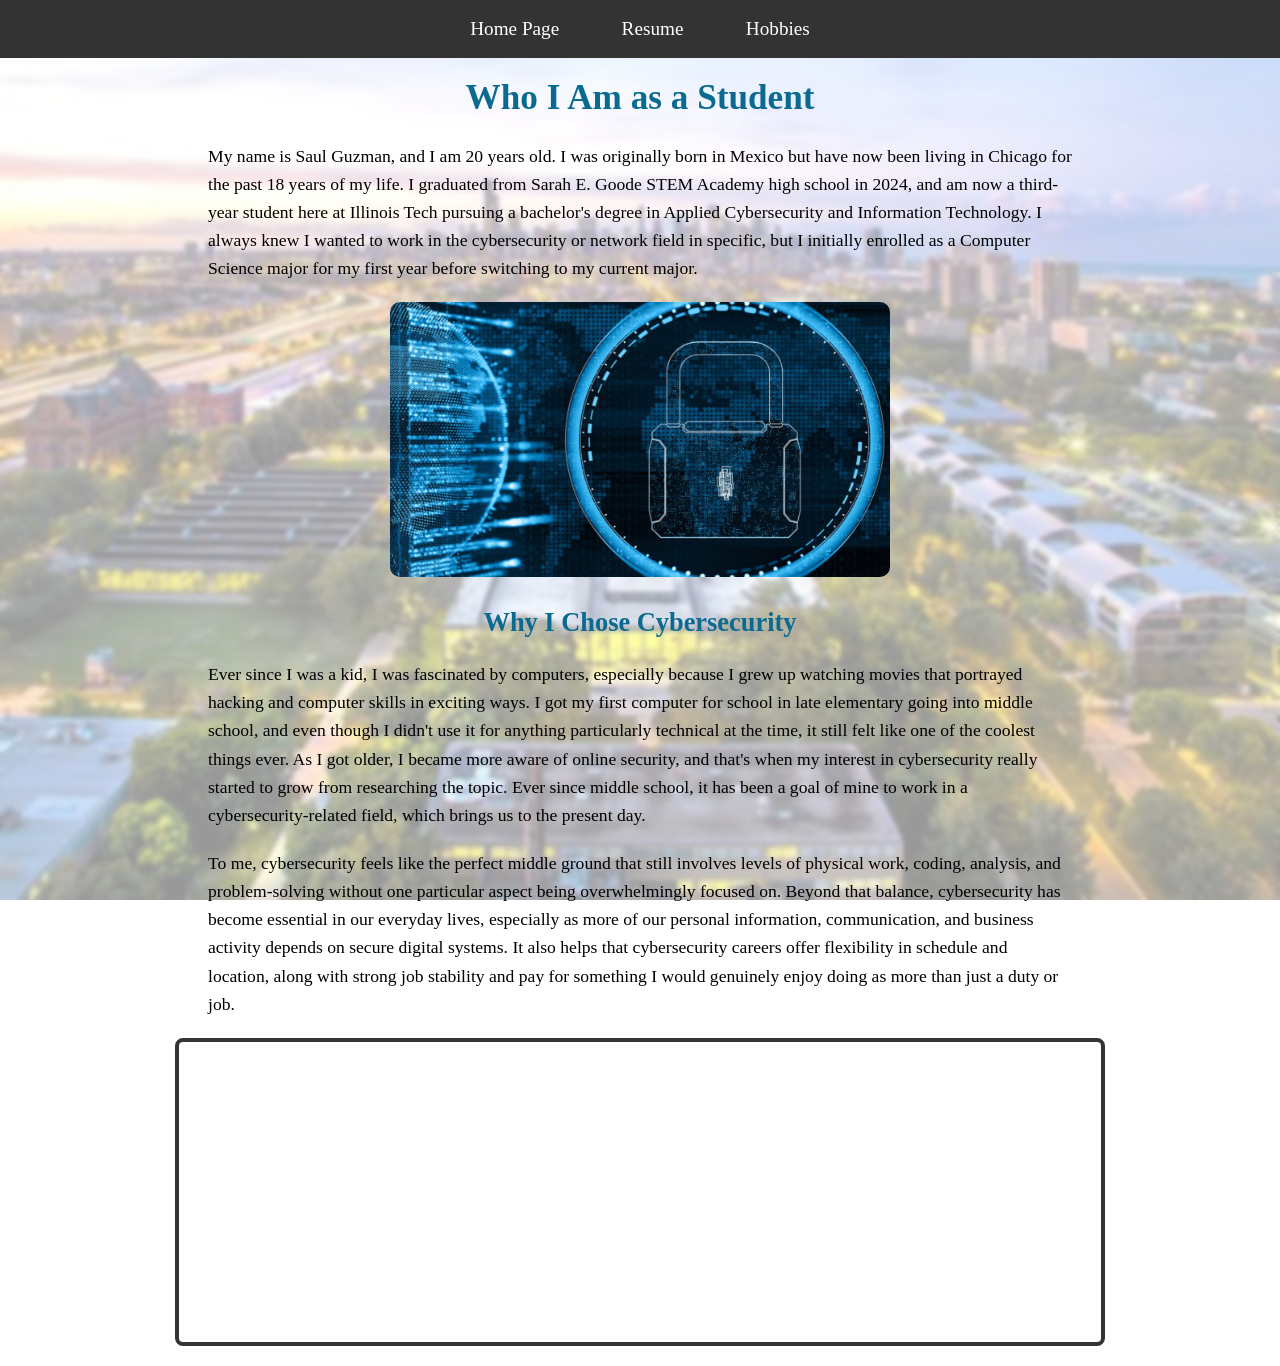
<file: index.html>
<!DOCTYPE html>
<html lang="en-US">

<head>

	<meta charset="UTF-8">
	<meta name="viewport" content="width=device-width, initial-scale=1">

	<title>Home Page</title>
  <link rel="stylesheet" href="styles.css">

	

</head>

<body class="home">

  <header>
    <nav>
      <ul>
        <li><a href="index.html">Home Page</a></li>
        <li><a href="resume.html">Resume</a></li>
        <li><a href="hobbies.html">Hobbies</a></li>
      </ul>
    </nav>
  </header>    

    <h1>Who I Am as a Student</h1>
    <p>
      My name is Saul Guzman, and I am 20 years old. I was originally born in Mexico but have now been living in Chicago for the past 18 years of my life. I graduated from Sarah E. Goode STEM Academy high school in 2024, 
      and am now a third-year student here at Illinois Tech pursuing a bachelor's degree in Applied Cybersecurity and Information Technology. I always knew I wanted to work in the cybersecurity or network field in specific, 
      but I initially enrolled as a Computer Science major for my first year before switching to my current major.
    </p>


     <img src="images/cybersecuritylogo.jpg" alt="Cybersecurity themed image representing my major" width="500" height="275">


    <h2>Why I Chose Cybersecurity</h2>
    <p>
      Ever since I was a kid, I was fascinated by computers, especially because I grew up watching movies that portrayed hacking and computer skills in exciting ways. I got my first computer for school in 
      late elementary going into middle school, and even though I didn't use it for anything particularly technical at the time, it still felt like one of the coolest things ever.  As I got older, I became 
      more aware of online security, and that's when my interest in cybersecurity really started to grow from researching the topic. Ever since middle school, it has been a goal of mine to work in a cybersecurity-related
      field, which brings us to the present day.
    </p>
    <p>
      To me, cybersecurity feels like the perfect middle ground that still involves levels of physical work, coding, analysis, and problem-solving without one particular aspect being overwhelmingly focused on. Beyond that 
      balance, cybersecurity has become essential in our everyday lives, especially as more of our personal information, communication, and business activity depends on secure digital systems. It also helps that cybersecurity 
      careers offer flexibility in schedule and location, along with strong job stability and pay for something I would genuinely enjoy doing as more than just a duty or job.
    </p>


  <iframe
    width="400"
    height="300"
    src="https://www.youtube.com/embed/qSRpXuGs1Vs"
    allowfullscreen>
  </iframe>


</body>

</html>
</file>
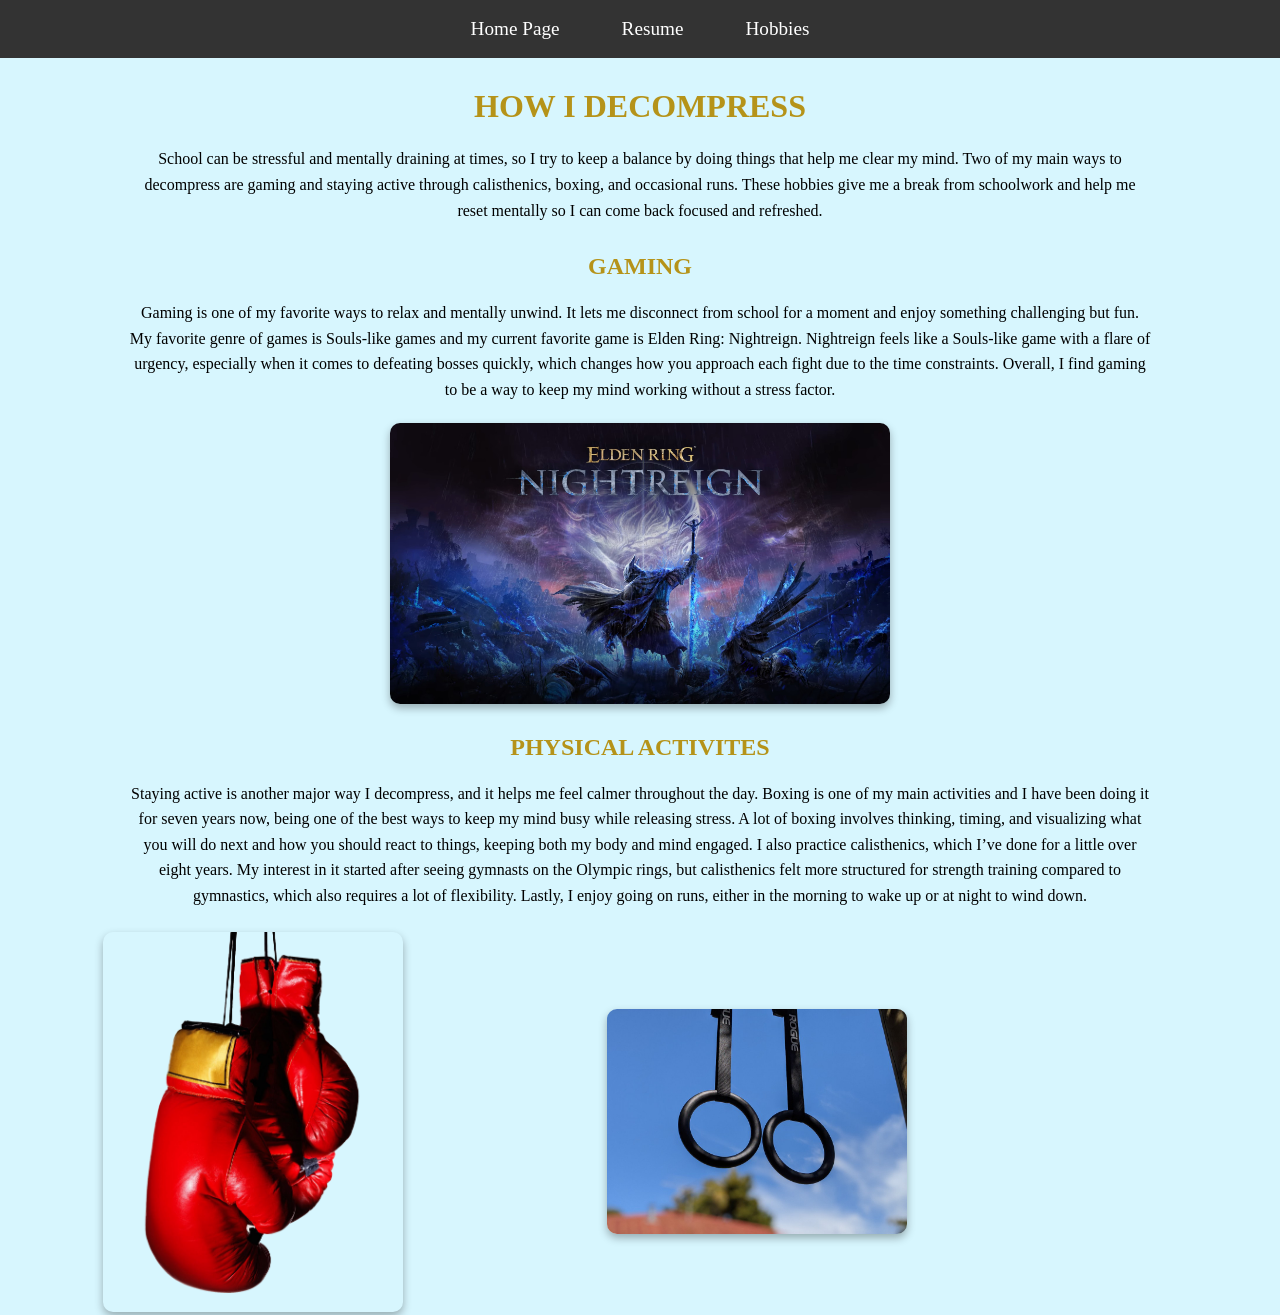
<file: hobbies.html>
<!DOCTYPE html>
<html lang="en-US">

<head>

	<meta charset="UTF-8">
	<meta name="viewport" content="width=device-width, initial-scale=1">
  <link rel="stylesheet" href="styles.css">

	<title>Hobbies</title>

	

</head>

<body class="hobbies">

  <header>
    <nav>
      <ul>
        <li><a href="index.html">Home Page</a></li>
        <li><a href="resume.html">Resume</a></li>
        <li><a href="hobbies.html">Hobbies</a></li>
      </ul>
    </nav>    
  </header>


  <h1>How I Decompress</h1>
  <p>
    School can be stressful and mentally draining at times, so I try to keep a balance by doing things that help me clear my mind. 
    Two of my main ways to decompress are gaming and staying active through calisthenics, boxing, and occasional runs. 
    These hobbies give me a break from schoolwork and help me reset mentally so I can come back focused and refreshed.
</p>


<h2>Gaming</h2>
<p> 
  Gaming is one of my favorite ways to relax and mentally unwind. It lets me disconnect from school for a moment and enjoy something challenging but fun. 
  My favorite genre of games is Souls-like games and my current favorite game is Elden Ring: Nightreign. Nightreign feels like a Souls-like game with a flare of urgency, especially when it comes to defeating bosses quickly, which changes how you approach each fight due to the time constraints. 
  Overall, I find gaming to be a way to keep my mind working without a stress factor.
</p>

<img src="images/Elden-Ring-Nightreign.jpg" alt="Nightreign game logo" width="500">


<h2>Physical Activites</h2>
<p>
  Staying active is another major way I decompress, and it helps me feel calmer throughout the day. Boxing is one of my main activities and I have been doing it for seven years now, being one of the best ways to keep my mind busy while releasing stress.
  A lot of boxing involves thinking, timing, and visualizing what you will do next and how you should react to things, keeping both my body and mind engaged. I also practice calisthenics, which I’ve done for a little over eight years. My interest in it started after seeing gymnasts on the 
  Olympic rings, but calisthenics felt more structured for strength training compared to gymnastics, which also requires a lot of flexibility. Lastly, I enjoy going on runs, either in the morning to wake up or at night to wind down.
</p>

<table>
  <tr>
    <td>
      <img src="images/boxing-gloves.png" alt="Boxing gloves" width="300">
    </td>
    <td>
      <img src="images/rings.jpg" alt="Olympic rings symbol" width="300">
    </td>
  </tr>
</table>





</body>

</html>
</file>
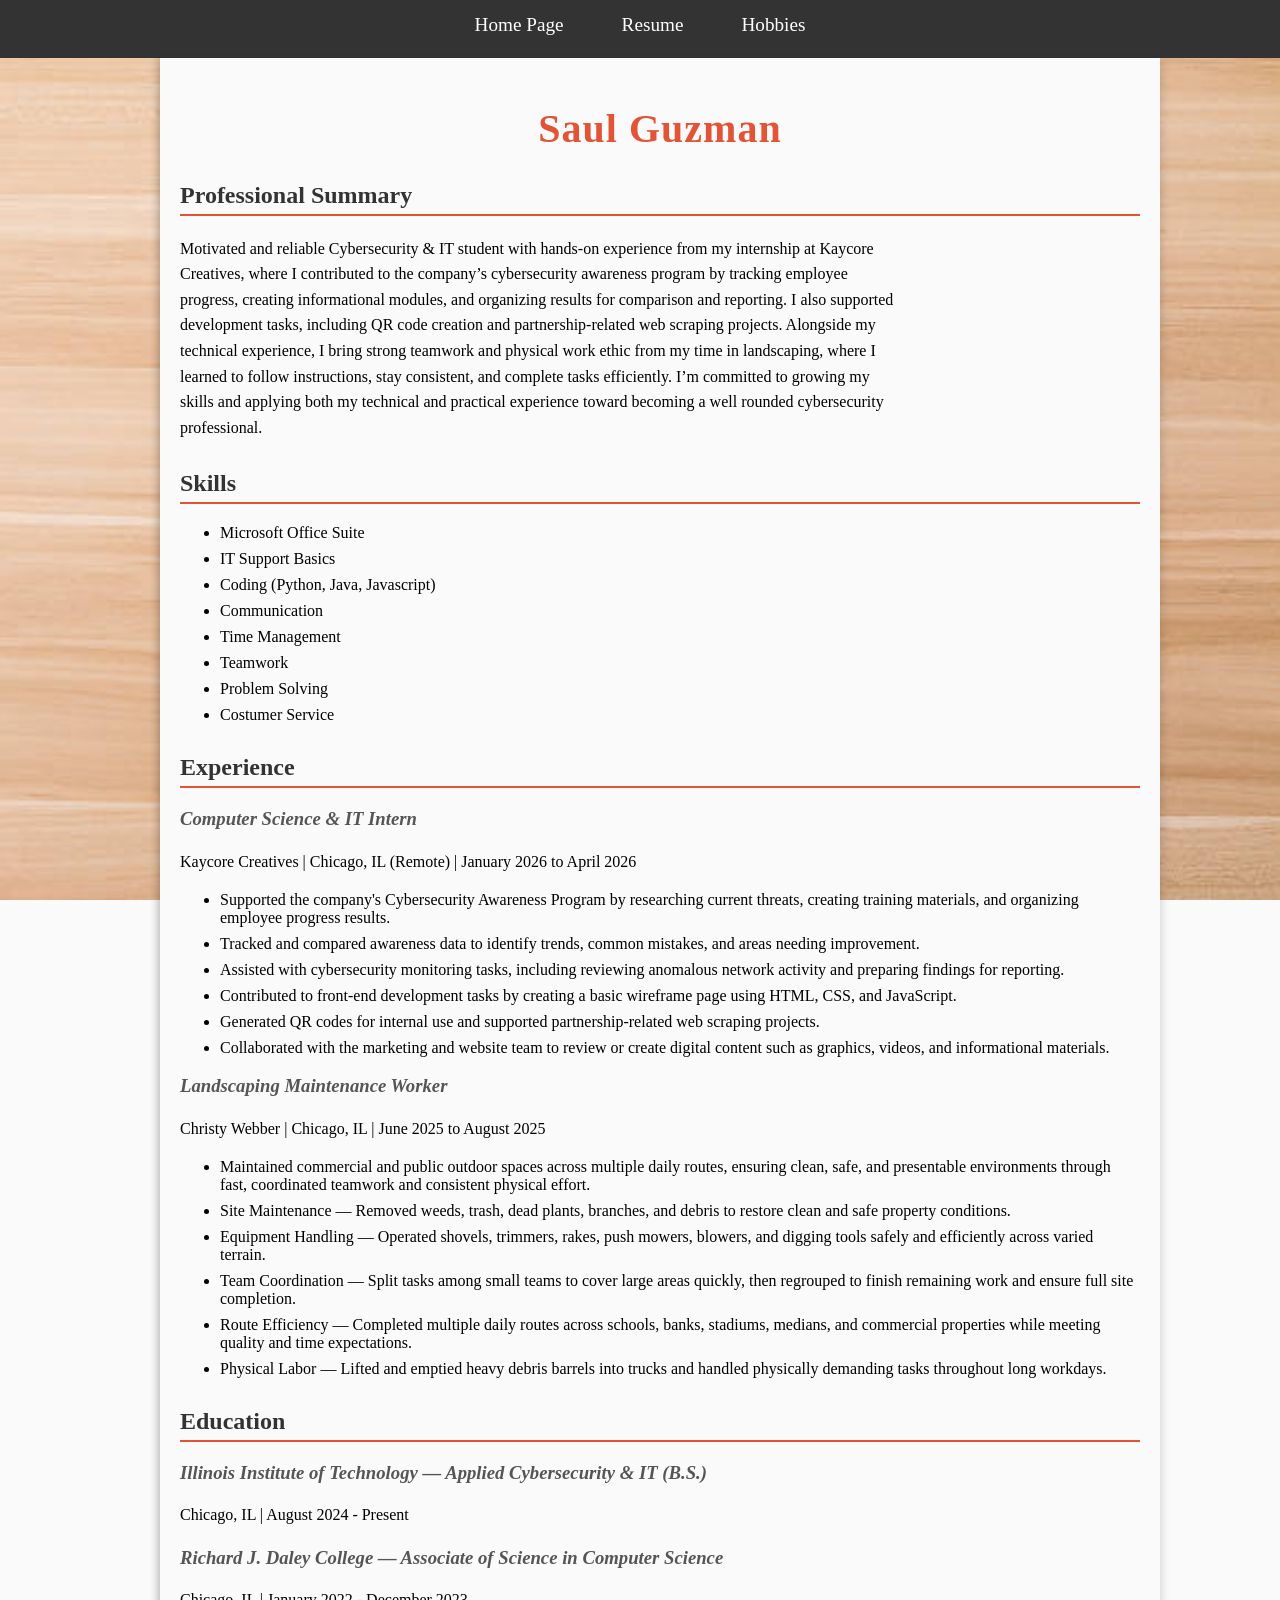
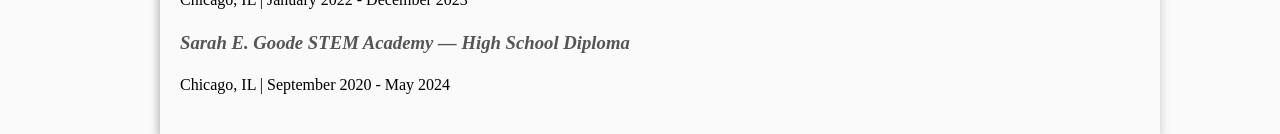
<file: resume.html>
<!DOCTYPE html>
<html lang="en-US">

<head>

	<meta charset="UTF-8">
	<meta name="viewport" content="width=device-width, initial-scale=1">
  <link rel="stylesheet" href="styles.css">

	<title>Resume</title>

	

</head>

<body class="resume">

  <header>
    <nav>
      <ul>
        <li><a href="index.html">Home Page</a></li>
        <li><a href="resume.html">Resume</a></li>
        <li><a href="hobbies.html">Hobbies</a></li>
      </ul>
    </nav>    
  </header>

  <div class="resume-content">
  <h1>Saul Guzman</h1>


  <h2>Professional Summary</h2>
  <p>
    Motivated and reliable Cybersecurity & IT student with hands-on experience from my internship at Kaycore Creatives, where I contributed to the company’s cybersecurity awareness program by tracking employee progress, 
    creating informational modules, and organizing results for comparison and reporting. I also supported development tasks, including QR code creation and partnership‑related web scraping projects. Alongside my technical 
    experience, I bring strong teamwork and physical work ethic from my time in landscaping, where I learned to follow instructions, stay consistent, and complete tasks efficiently. I’m committed to growing my skills and applying 
    both my technical and practical experience toward becoming a well rounded cybersecurity professional.
  </p>


  <h2>Skills</h2>
  <ul>
    <li>Microsoft Office Suite</li>
    <li>IT Support Basics</li>
    <li>Coding (Python, Java, Javascript)</li>
    <li>Communication</li>
    <li>Time Management</li>
    <li>Teamwork</li>
    <li>Problem Solving</li>
    <li>Costumer Service</li>
  </ul>


  <h2>Experience</h2>

  <h3>Computer Science & IT Intern</h3>
  <p>Kaycore Creatives | Chicago, IL (Remote) | January 2026 to April 2026</p>
  <ul>
    <li>Supported the company's Cybersecurity Awareness Program by researching current threats, creating training materials, and organizing employee progress results.</li>
    <li>Tracked and compared awareness data to identify trends, common mistakes, and areas needing improvement.</li>
    <li>Assisted with cybersecurity monitoring tasks, including reviewing anomalous network activity and preparing findings for reporting.</li>
    <li>Contributed to front-end development tasks by creating a basic wireframe page using HTML, CSS, and JavaScript.</li>
    <li>Generated QR codes for internal use and supported partnership-related web scraping projects.</li>
    <li>Collaborated with the marketing and website team to review or create digital content such as graphics, videos, and informational materials.</li>
  </ul>

  <h3>Landscaping Maintenance Worker</h3>
  <p>Christy Webber | Chicago, IL | June 2025 to August 2025</p>
  <ul>
    <li>
      Maintained commercial and public outdoor spaces across multiple daily routes, ensuring clean, safe, and presentable environments through fast, coordinated teamwork and consistent physical effort.
    </li>
    <li>
      Site Maintenance — Removed weeds, trash, dead plants, branches, and debris to restore clean and safe property conditions.
      </li>
    <li>
      Equipment Handling — Operated shovels, trimmers, rakes, push mowers, blowers, and digging tools safely and efficiently across varied terrain.  
    </li>
    <li>
      Team Coordination — Split tasks among small teams to cover large areas quickly, then regrouped to finish remaining work and ensure full site completion.
    </li>
    <li>
      Route Efficiency — Completed multiple daily routes across schools, banks, stadiums, medians, and commercial properties while meeting quality and time expectations.
    </li>
    <li>
      Physical Labor — Lifted and emptied heavy debris barrels into trucks and handled physically demanding tasks throughout long workdays.
    </li>
  </ul>

  <h2>Education</h2>

  <h3>Illinois Institute of Technology — Applied Cybersecurity & IT (B.S.)</h3>
  <p>Chicago, IL | August 2024 - Present</p>

  <h3>Richard J. Daley College — Associate of Science in Computer Science</h3>
  <p>Chicago, IL | January 2022 - December 2023</p>

  <h3>Sarah E. Goode STEM Academy — High School Diploma</h3>
  <p>Chicago, IL | September 2020 - May 2024</p>

</div>
</body>

</html>
</file>
<file: styles.css>
/* Code for the navigation bar */

body {
  margin: 0;
  padding: 0;
}

nav {
  width: 100%;
  background-color: #333;
  text-align: center;
  padding: 8px 0;
}
nav ul {
  list-style: none; /* Required: one declaration for all pages */
  padding: 0;
  margin: 0;
}

nav ul li {
  display: inline-block;
  margin: 0 15px;
}

nav ul li a {
  display: block;
  color: white;
  padding: 10px 14px;
  text-decoration: none;
  font-size: 1.2rem;
}

nav ul li a:hover {
  background-color: #999;
  color: #222;
}



/* CODE FOR STYLING resume.html*/
/* Style 1 — Fixed resume layout + shadow to the resume content to look as a sheet/page */
body.resume {
  width: 960px;
  margin: 0 auto;
  background-color: #fafafa;
  box-shadow: 0px 4px 10px rgba(0,0,0,0.2);
}

/*Making sure the navigation is not boxed up */
body.resume nav {
  width: 100vw; /* full viewport width */
  margin-left: calc(50% - 50vw); /* re-center it */
  padding: 6px 0;
}
body.resume nav ul li a {
  padding: 8px 12px;
}

/* Style 2 - Adding a wooden desk surface as background of the content */
body.resume {
  background-image: url('images/desk.jpg');
  background-size: cover;
  background-attachment: fixed;
  background-position: center;
}
/* Style 3 - Making sure the resume content itself isn't affected by the wood background to avoid the text being hard to read */
body.resume .resume-content {
  background-color: #fafafa;
  width: 960px;
  margin: 0 auto;
  box-shadow: 0px 4px 10px rgba(0,0,0,0.2);
  padding: 20px;
}
/* Style 4 — Highlight + centering my name */
body.resume h1 {
  font-size: 2.5rem;
  color: #E35335;
  letter-spacing: 1px;
  text-align: center;
}
/* Style 5 — Resume paragraph formatting */
body.resume p {
  max-width: 75%;
  line-height: 1.6;
}
/* Style 6 — Editing resume section headers */
body.resume h2 {
  color: #333;
  border-bottom: 2px solid #E35335;
  padding-bottom: 5px;
  margin-top: 30px;
}
/* Style 7 — Resume list being more spaced */
body.resume ul li {
  margin-bottom: 8px;
}
/* Style 8 — Job titles and school being italics*/
body.resume h3 {
  font-style: italic;
  color: #555;
}


/* CODE FOR STYLING index.html */
/* Style 1 — Fluid layout container + iit campus background image*/
body.home {
  max-width: 90%;
  margin: 0 auto;
  font-size: 1.1rem;
  background-image: url('images/IllinoisTech.jpg');
  background-size: cover;
  background-position: center;
  background-attachment: fixed;
}
/* Style 2- Keeping the text readable */
body.home::before {
  content: "";
  position: fixed;
  top: 0;
  left: 0;
  width: 100%;
  height: 100%;
  background: rgba(255, 255, 255, 0.6);
  backdrop-filter: blur(2px);
  z-index: -1;
}
/* Style 3 - Making heading 1 fit the logo colors and centering it */
body.home h1 {
  color: #0b6a90;
  text-align: center;
  margin-top: 20px;
}
/* Style 4 — Making heading 2 fit the logo colors above and also centering it */
body.home h2 {
  color: #0b6a90;
  text-align: center;
  margin-top: 30px;
}
/* Making sure the navigation isnt changed */
body.home nav {
  width: 100vw; /* full viewport width */
  margin-left: calc(50% - 50vw); /* re-center it */
}
/* Style 5 - Editing the cybersecurity logo image */
body.home img {
  width: 60%;
  max-width: 500px;
  display: block;
  margin: 20px auto;
  border-radius: 10px;
}
/* Style 6 - Formatting the video player */ 
body.home iframe {
  width: 80%;
  aspect-ratio: 16 / 9;
  display: block;
  margin: 20px auto;
  border: 4px solid #333;
  border-radius: 8px; 
}

/* Style 7 - Making the letters/paragraphs more readable */
body.home p {
  line-height: 1.6;
  max-width: 75%;
  margin: 0 auto 20px auto;
}





/* CODE FOR STYLING hobbies.html */
/* Style 1 — Soft background*/
body.hobbies {
  background-color: #83e5fe52;
}

/* Style 2 — Section headers */
body.hobbies h1 {
  color: #b59319; 
  text-transform: uppercase;
  margin-top: 30px;
  text-align: center;
}
body.hobbies h2 {
  color: #b59319; 
  text-transform: uppercase;
  margin-top: 30px;
  text-align: center;
}
/* Style 3 — Main images */
body.hobbies img {
  border-radius: 10px;
  box-shadow: 0px 4px 8px rgba(0,0,0,0.3);
  display: block;
  margin: 20px auto;
  width: 60%;
  max-width: 500px;
}
/* Style 4 — Table images not overriding previous formatitng*/
body.hobbies table img {
  display: block;
  margin: 0 auto;
}
/* Style 5 — Paragraph readability */
body.hobbies p {
  max-width: 80%;
  margin: 0 auto 20px auto;
  line-height: 1.6;
  text-align: center;
}
/* Style 6 - Hovering over images making them pop */
body.hobbies img:hover {
  transform: scale(1.03);
  transition: 0.3s ease;
}
</file>
